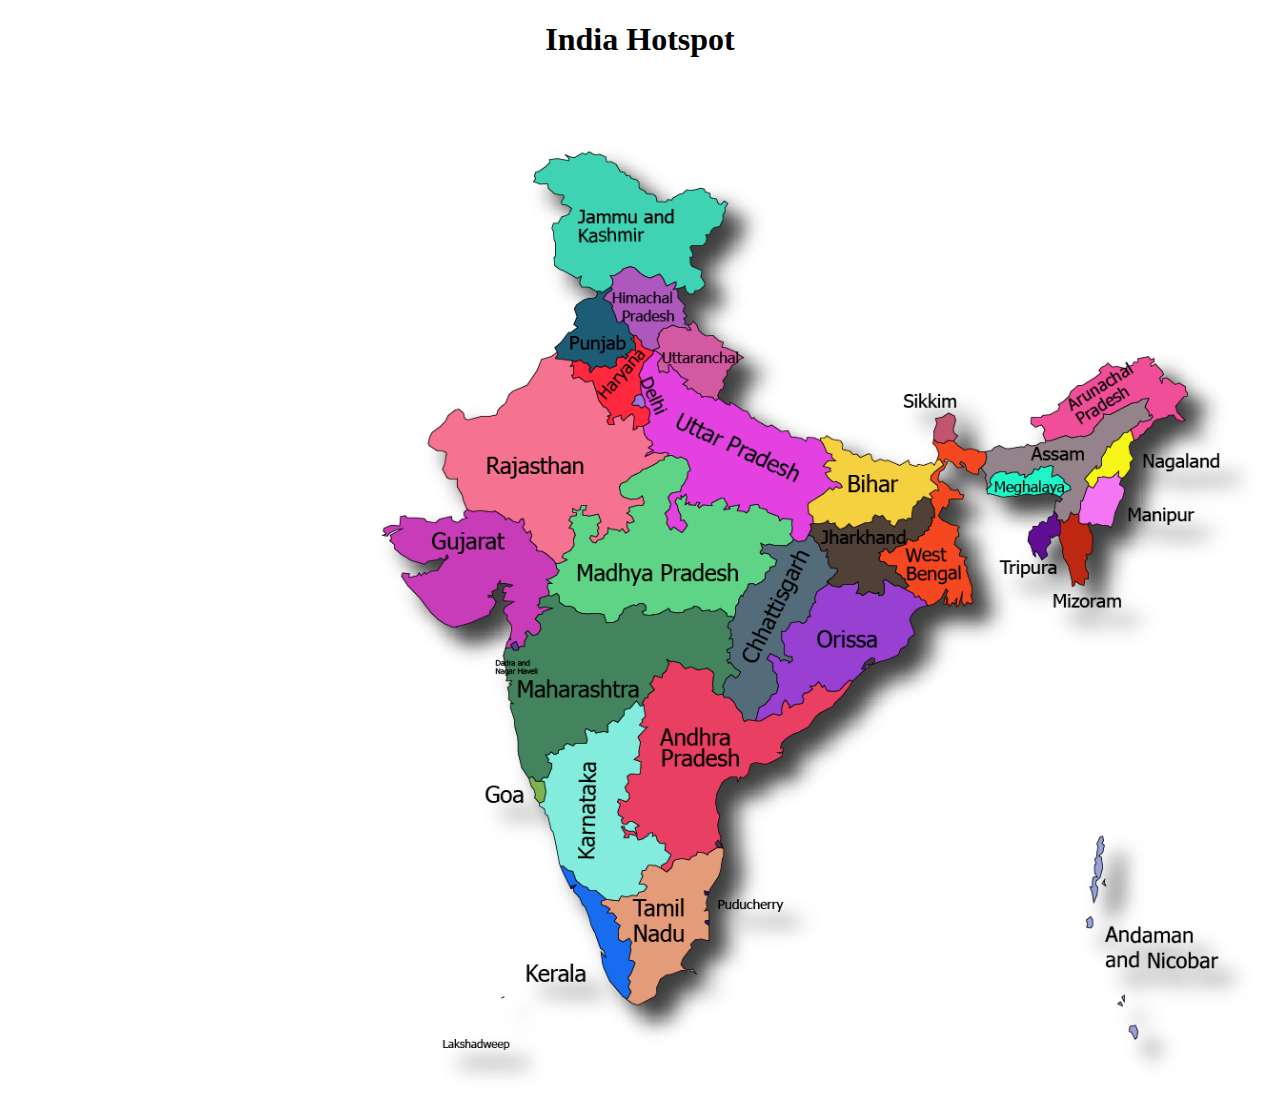
<file: EX-1/index.html>
<!DOCTYPE html>
<html>
    <head>
        <title> HOTSPOT MAPPING </title>
    </head>
    <body>
        <center> 
            <h1>India Hotspot </h1>
        </center><br>
        <center>
        <img src="india.png" alt="India" usemap="#Indiamap" width="1500" height="1000">
        </center>
        <map name="Indiamap">
            <area shape="circle"  coords="685,912,100,80" alt="Computer" href="Tamilnadu.html">
          </map>
    </body>
</html>
</file>
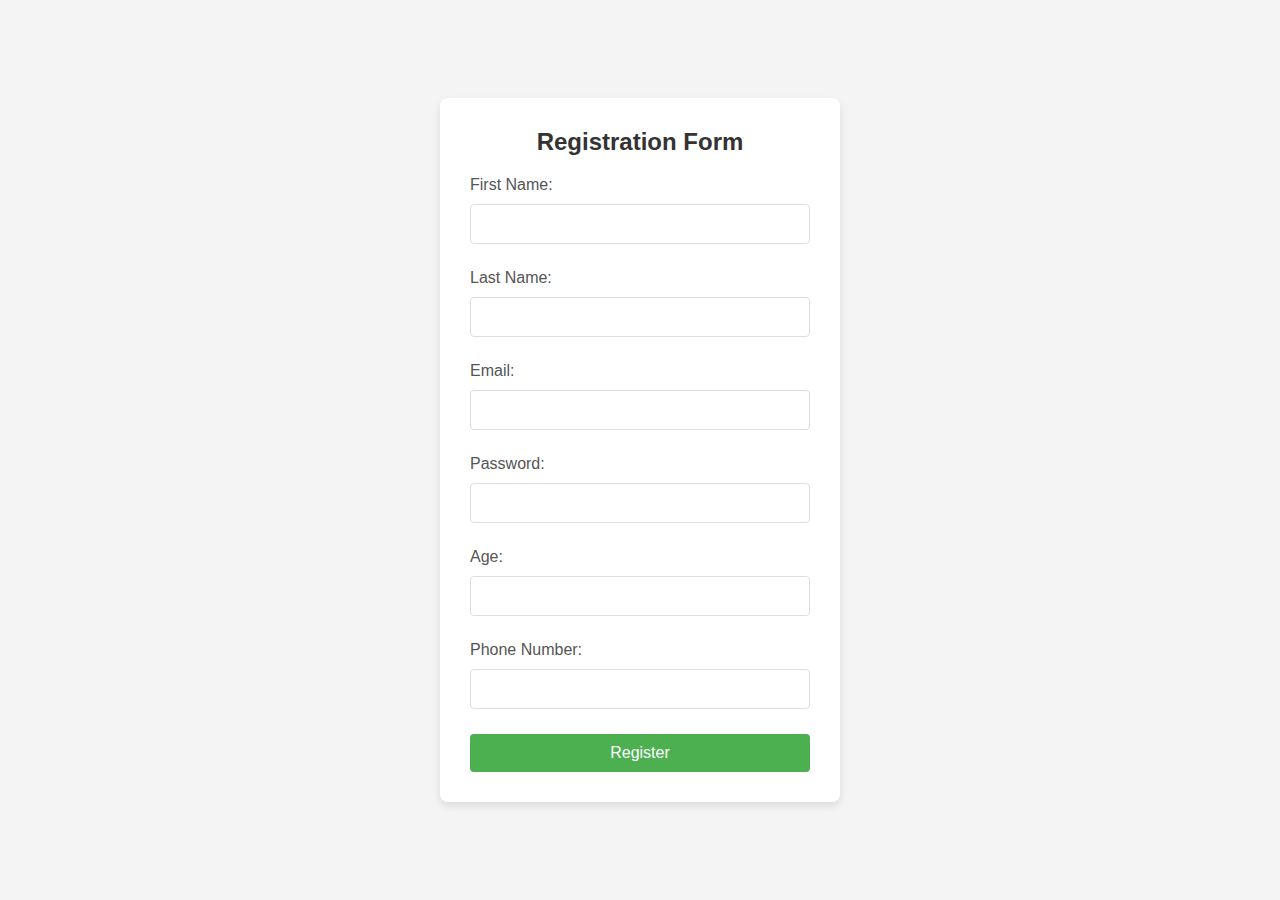
<file: EX-3/Ex-3/index.html>
<!DOCTYPE html>
<html lang="en">
<head>
  <meta charset="UTF-8">
  <meta name="viewport" content="width=device-width, initial-scale=1.0">
  <title>Registration Form</title>
  <link rel="stylesheet" href="styles.css">
</head>
<body>
  <div class="form-container">
    <h2>Registration Form</h2>
    <form action="" method="post">
      <label for="first-name">First Name:</label>
      <input type="text" id="first-name" name="first-name" required>

      <label for="last-name">Last Name:</label>
      <input type="text" id="last-name" name="last-name" required>

      <label for="email">Email:</label>
      <input type="email" id="email" name="email" required>

      <label for="password">Password:</label>
      <input type="password" id="password" name="password" required>

      <label for="age">Age:</label>
      <input type="number" id="age" name="age" required>

      <label for="phone">Phone Number:</label>
      <input type="tel" id="phone" name="phone" required>

      <button type="submit">Register</button>
    </form>
  </div>
</body>
</html>
</file>
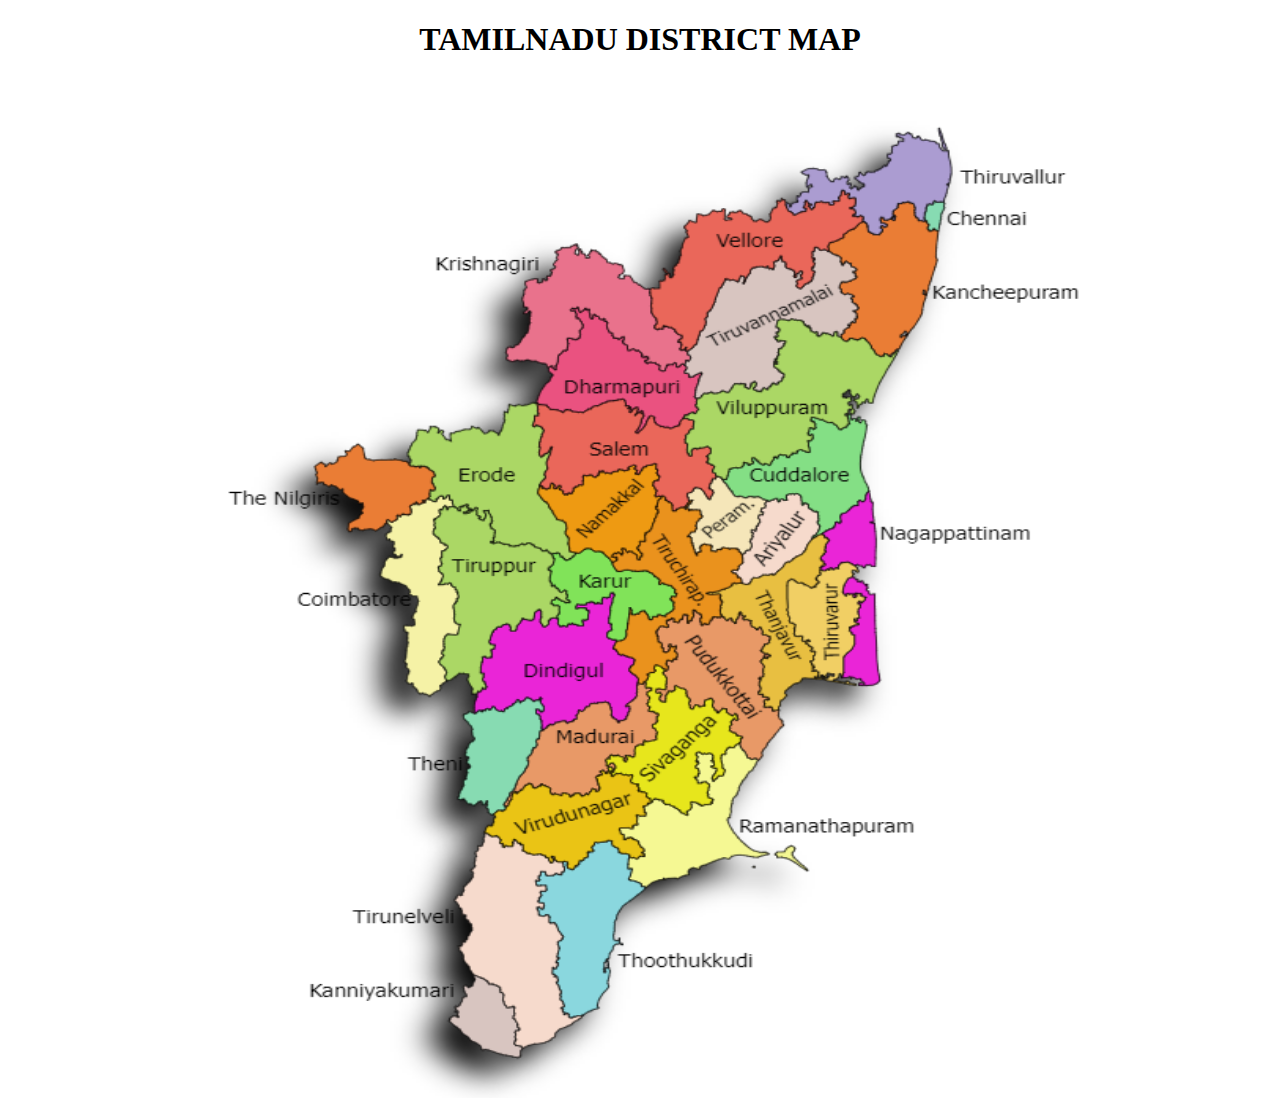
<file: EX-1/Tamilnadu.html>
<!DOCTYPE html>
<html>
    <head>
        <title> HOTSPOT MAPPING </title>
    </head>
    <body>
        <center> 
            <h1> TAMILNADU DISTRICT MAP </h1>
        </center><br>
        <center>
        <img src="Tamilnadu.png" alt="India" usemap="#Tamilnadumap" width="1000" height="1000">
        </center>
    </body>
</html>
</file>
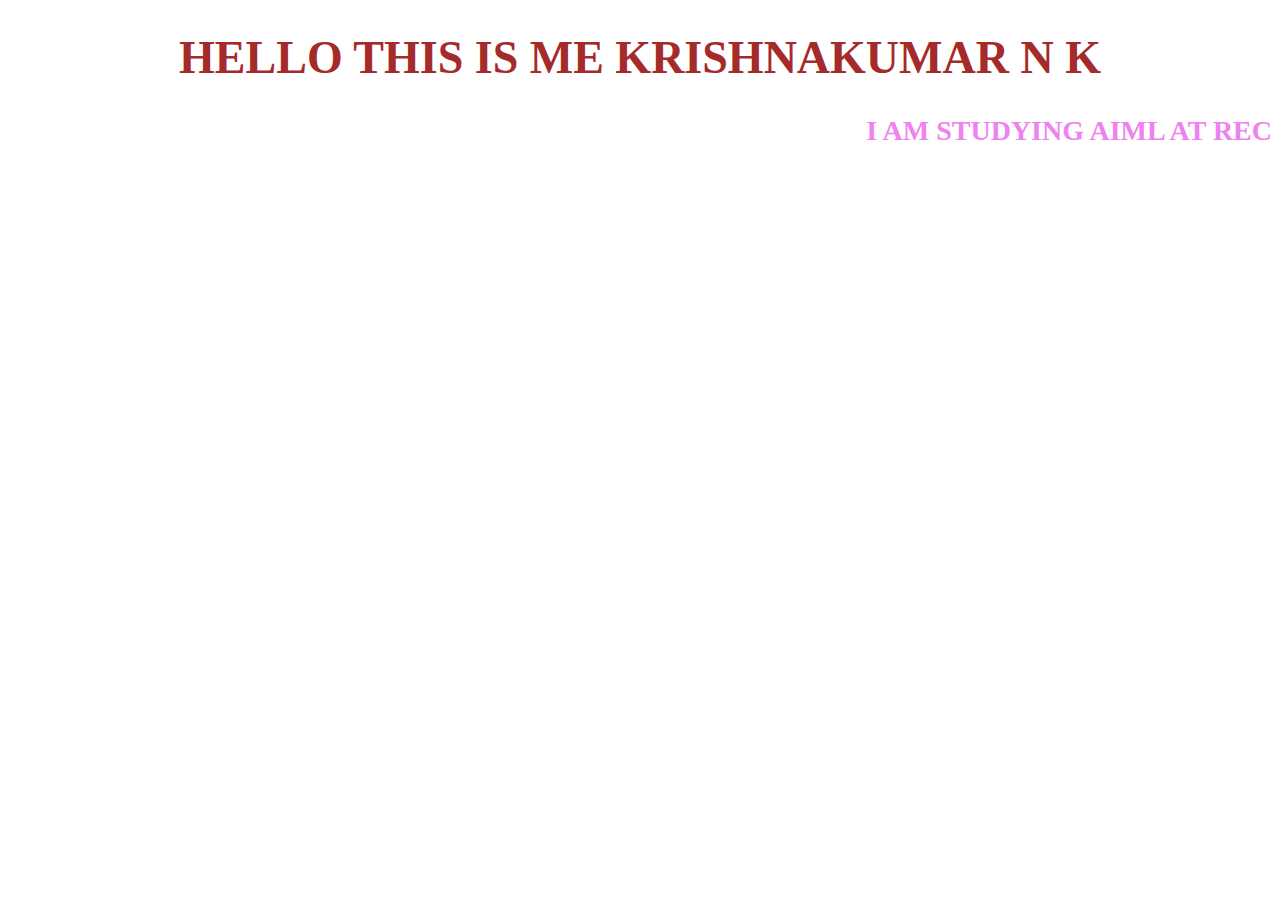
<file: EX-2/EXTERNAL-CSS/EXTERNAL.index.html>
<!DOCTYPE html>
<html lang="en">
<head>
    <meta charset="UTF-8">
    <meta name="viewport" content="width=device-width, initial-scale=1.0">
    <title>External-css</title>
    <link rel="stylesheet" href="styles.css">
</head>
<body>
    <h1> HELLO THIS IS ME KRISHNAKUMAR N K</h1>
    <H2> I AM STUDYING AIML AT REC</H2>
</body>
</html>
</file>
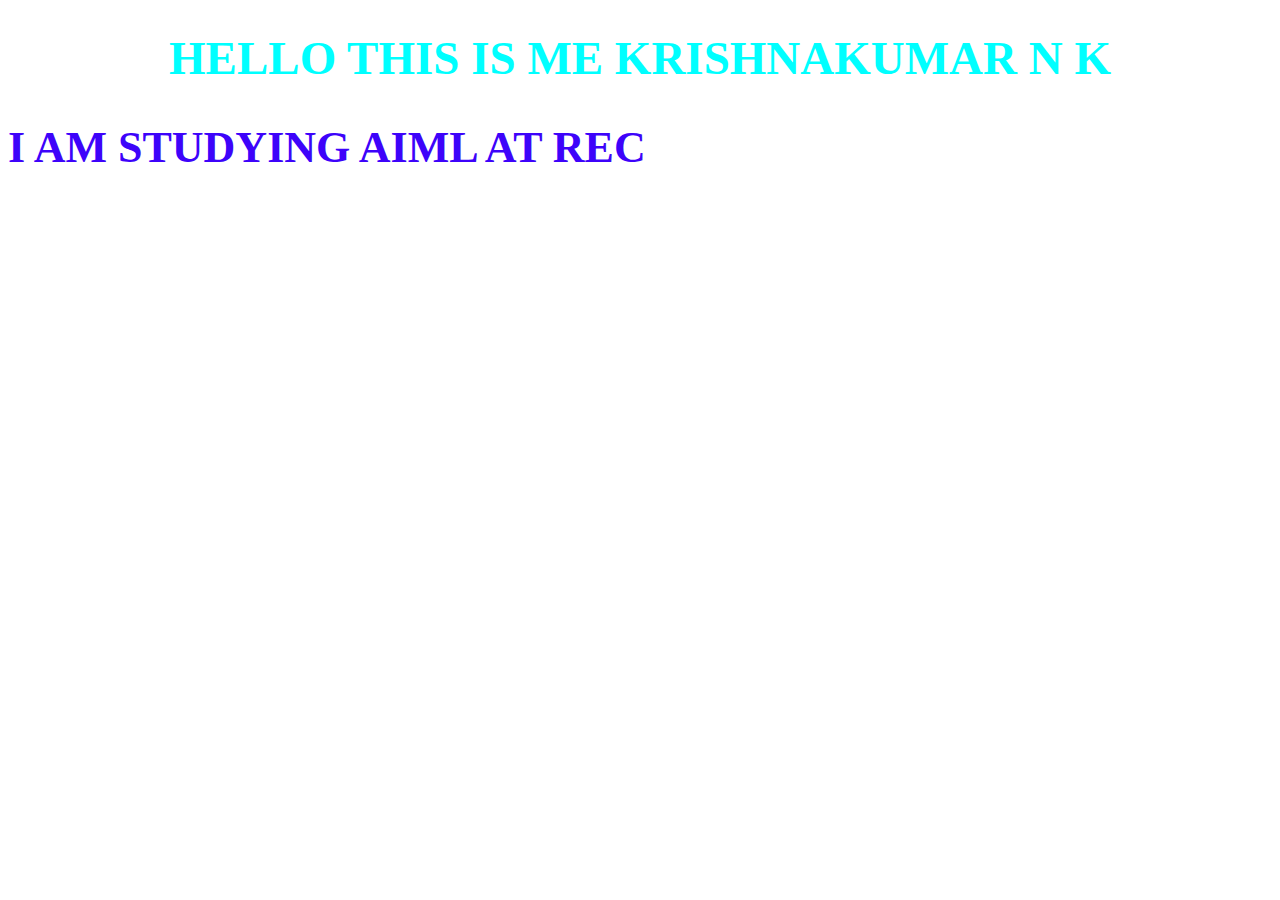
<file: EX-2/INLINE-CSS/IN-LINE.index.html>
<!DOCTYPE html>
<html lang="en">
<head>
    <meta charset="UTF-8">
    <meta name="viewport" content="width=device-width, initial-scale=1.0">
    <title>Inline-css</title>
</head>
<body>
    <h1 style="color: aqua; font-size: 47px; text-align: center;"> HELLO THIS IS ME KRISHNAKUMAR N K</h1>
    <h2 style="display: block; font-size: 44px; color: rgb(61, 3, 250);"> I AM STUDYING AIML AT REC </h2>
</body>
</html>
</file>
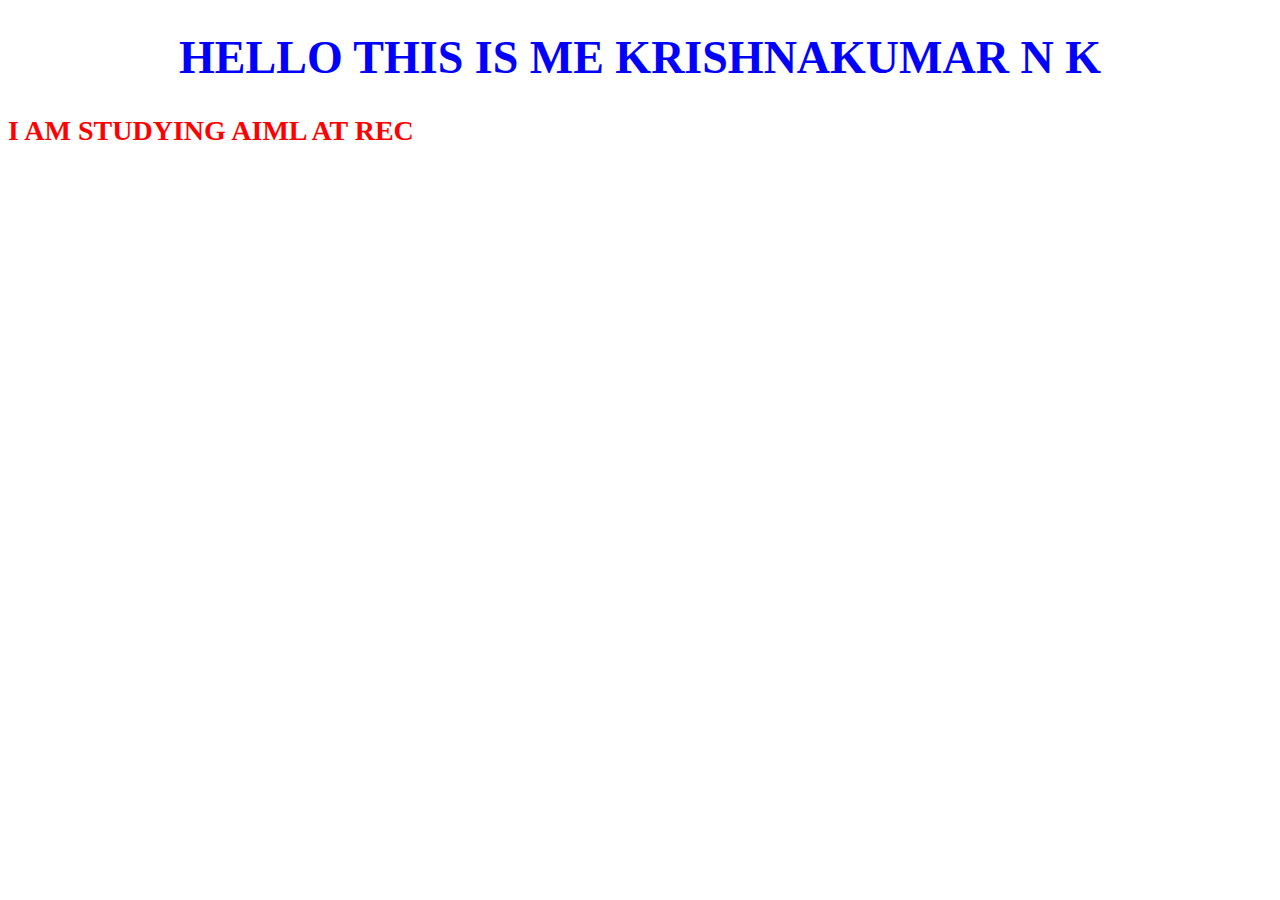
<file: EX-2/INTERNAL-CSS/INTERNAL.index.html>
<!DOCTYPE html>
<html lang="en">
<head>
    <meta charset="UTF-8">
    <meta name="viewport" content="width=device-width, initial-scale=1.0">
    <title>Internal-css</title>
    <style>
        h1 {
            color: blue;
            font-size: 46px;
            text-align: center;
        }
        h2{
            color: red;
            font-size: 28px;
            font-variant: small-caps;
            font-family: 'Times New Roman', Times, serif;
            text-align:left ;
        }
    </style>
</head>
<body>
    <h1> HELLO THIS IS ME KRISHNAKUMAR N K </h1>
    <H2> I AM STUDYING AIML AT REC </H2>
</body>
</html>
</file>
<file: EX-2/EXTERNAL-CSS/styles.css>
h1 {
    color: brown;
    font-size: 46px;
    text-align: center;
}
h2{
    color: violet;
    font-size: 28px;
    font-variant: small-caps;
    font-family: 'Times New Roman', Times, serif;
    text-align:right ;
}
</file>
<file: EX-3/Ex-3/styles.css>
/* Reset default styling */
* {
    margin: 0;
    padding: 0;
    box-sizing: border-box;
  }
  
  /* Body styling */
  body {
    font-family: Arial, sans-serif;
    background-color: #f4f4f4;
    display: flex;
    justify-content: center;
    align-items: center;
    height: 100vh;
  }
  
  /* Form container styling */
  .form-container {
    background-color: #fff;
    padding: 30px;
    border-radius: 8px;
    box-shadow: 0 4px 8px rgba(0, 0, 0, 0.1);
    width: 100%;
    max-width: 400px;
    text-align: center;
  }
  
  h2 {
    margin-bottom: 20px;
    color: #333;
  }
  
  /* Form label and input styling */
  label {
    display: block;
    margin: 10px 0 5px;
    text-align: left;
    color: #555;
  }
  
  input {
    width: 100%;
    padding: 10px;
    margin: 5px 0 15px;
    border: 1px solid #ddd;
    border-radius: 4px;
    font-size: 16px;
  }
  
  button {
    padding: 10px 20px;
    background-color: #4CAF50;
    color: white;
    border: none;
    border-radius: 4px;
    font-size: 16px;
    cursor: pointer;
    width: 100%;
    margin-top: 10px;
  }
  
  button:hover {
    background-color: #45a049;
  }
</file>
